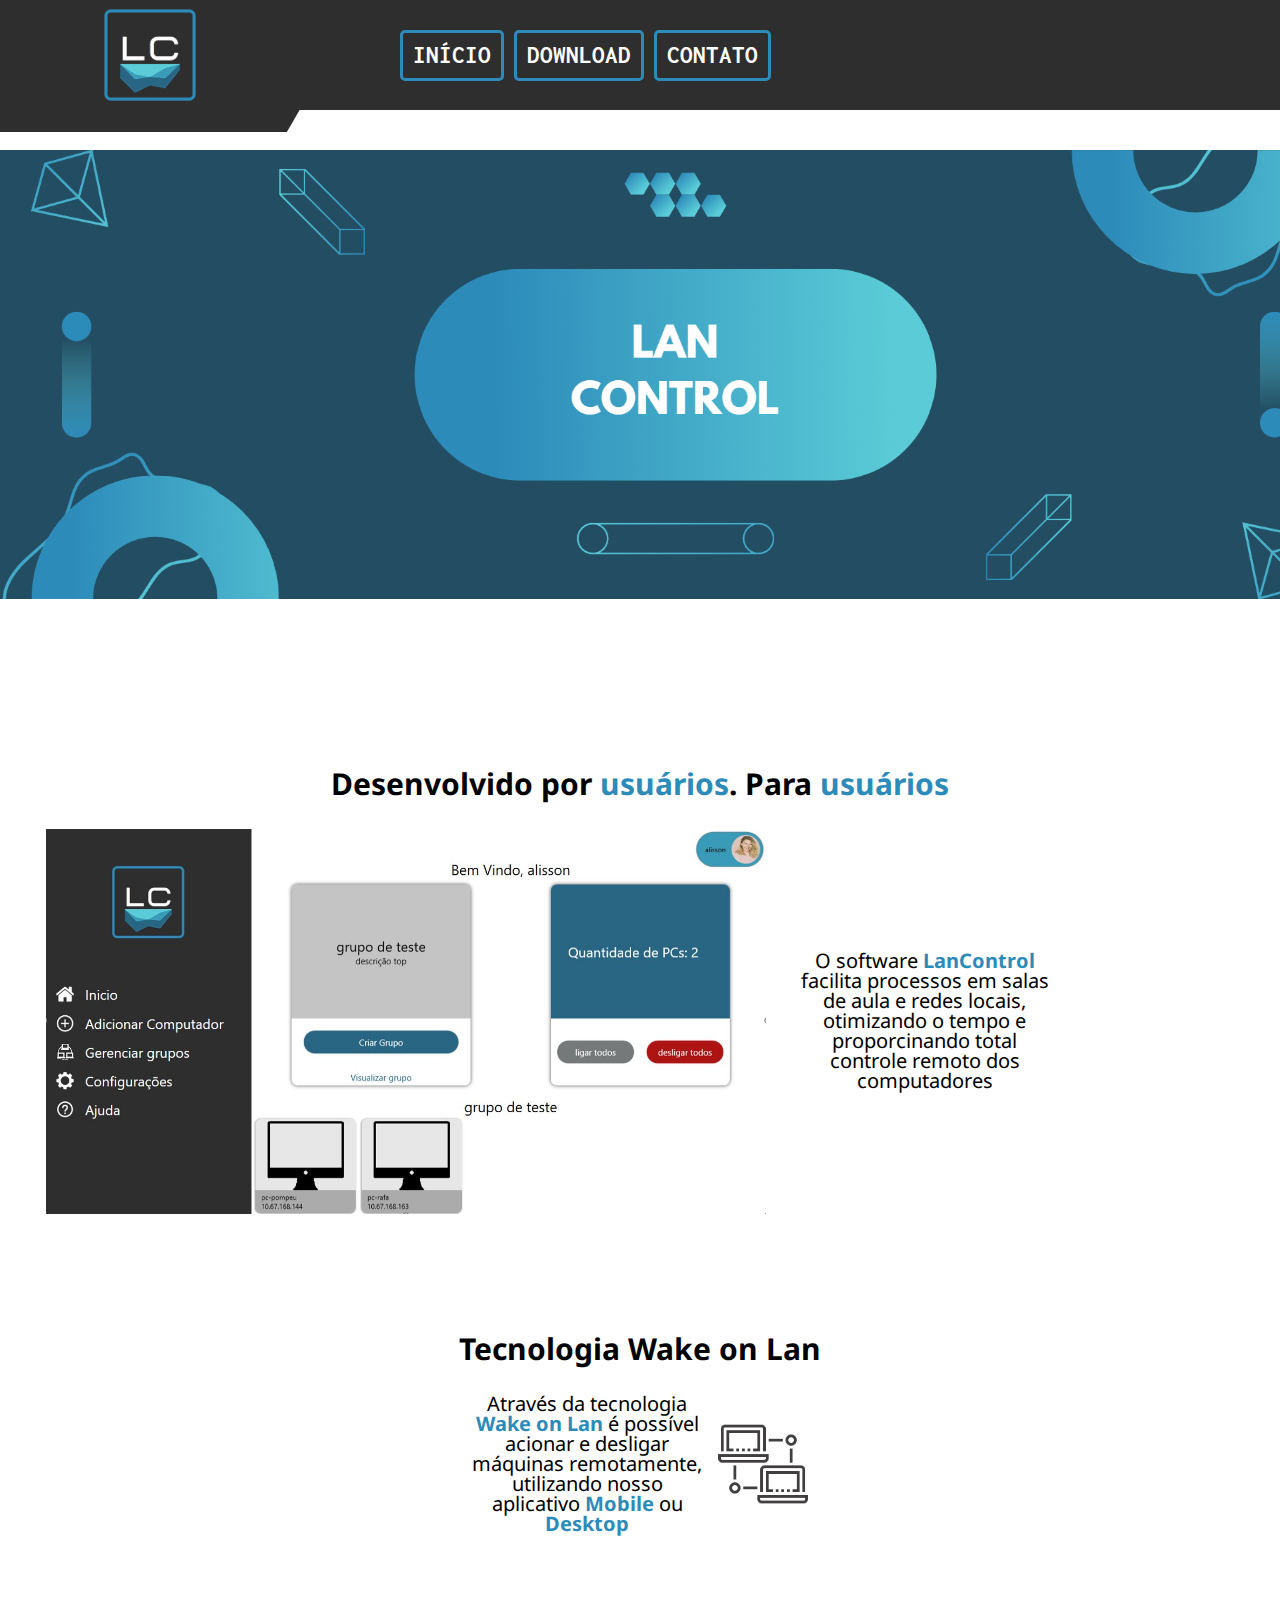
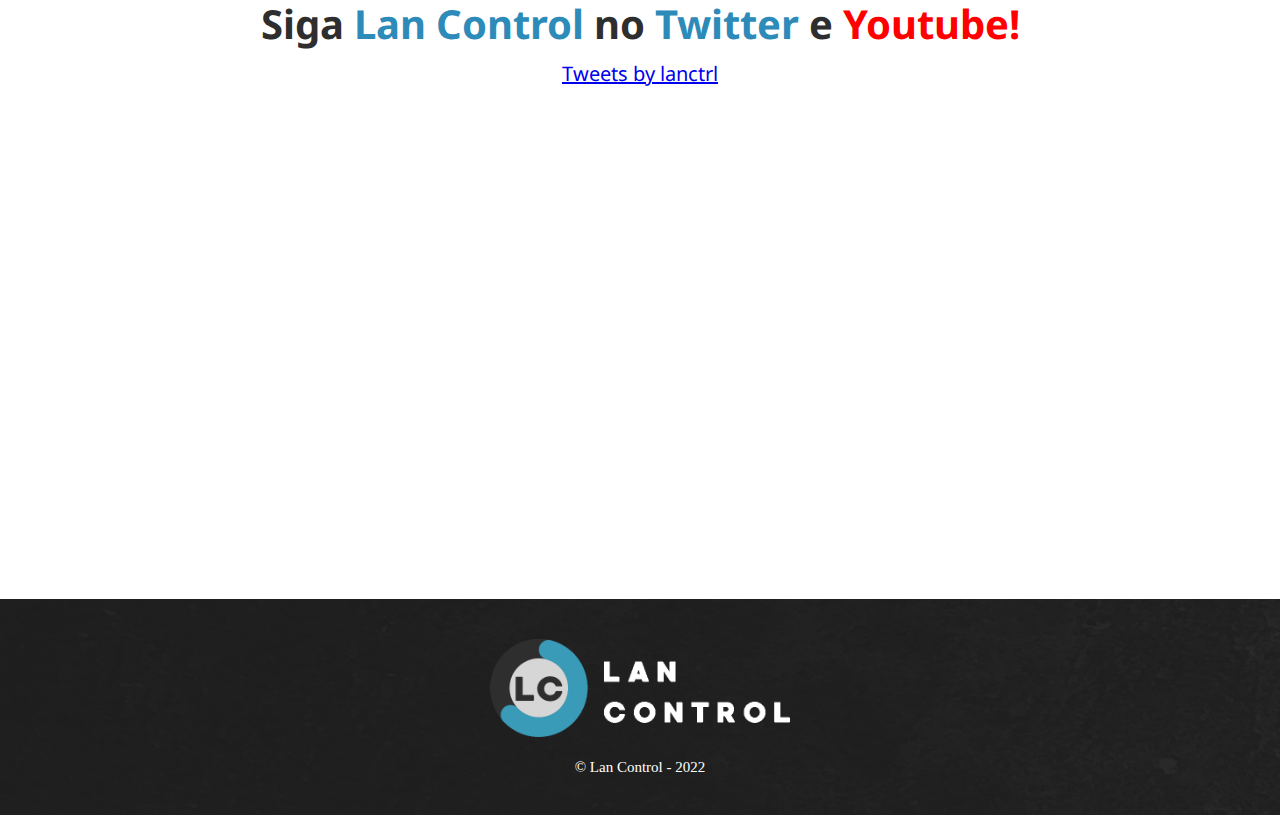
<file: index.html>
<!DOCTYPE html>
<html lang="pt-br">
<head>
    
    <meta charset="UTF-8">
    <link rel="shortcut icon" href="imagens/LC LOGO.png" type="image/x-icon">
    <link rel="preconnect" href="https://fonts.googleapis.com">
    <link rel="preconnect" href="https://fonts.gstatic.com" crossorigin>
    <link href="https://fonts.googleapis.com/css2?family=Fira+Sans&family=Inconsolata&family=League+Spartan;900&family=Noto+Sans:wght@300&family=Roboto+Mono:wght@300&display=swap" rel="stylesheet">
    <link rel="stylesheet" href="css/css reset.css">
    <link rel="stylesheet" href="css/style.css">
    <link rel="stylesheet" href="css\inicio.css">
    
    <title>Início</title>
</head>
<body>
    <div id="preheader">
        <div id="deitado"></div>
    <header>
        
        <img id="logo" src="imagens/LC LOGO.png" alt="Logo da Lan Control">
		<input type="checkbox" id="chec">
        <div  class="btncad">
        <nav>
                <a  href="home.html">Início</a>
                <a  href="download.html">DowNload</a>
                <a  href="contato.html">Contato</a>
        </nav>
        <div>
           
        </div>
        </div>
        <label for="chec">
            <img src="imagens/menu.png" alt="">
        </label>
    </header>      
    </div>
    
        
    </div>
        <img src="imagens/banner2.png" alt="Banner Lan Control" id="banner">
        <section class="beneficios">

            <h3 class="titulo-centralizado">Desenvolvido por <i>usuários</i>. Para <i>usuários</i></h3>
            <img src="imagens/telaini.png" id="imagembeneficios">
              <p class="p1">O software <i>LanControl</i> facilita processos em salas de aula e redes locais, otimizando o tempo e proporcinando total controle remoto dos computadores</p>
        </section>   

        <section class="wol">
            <h3 class="titulo-centralizado">Tecnologia Wake on Lan</h3>
            <p>
                Através da tecnologia <i>Wake on Lan</i> é possível acionar e desligar máquinas remotamente, utilizando nosso aplicativo <i>Mobile</i> ou <i>Desktop</i>
            </p>
            <img src="imagens/rede.png" id="woli">

        </section>

            <h2>Siga <i>Lan Control</i> no <i>Twitter</i> e <h>Youtube!</h></h2>
        <section class="informacoes">
            <a class="twitter-timeline" data-width="560" data-height="520" href="https://twitter.com/lanctrl?ref_src=twsrc%5Etfw">Tweets by lanctrl</a> <script async src="https://platform.twitter.com/widgets.js" charset="utf-8"></script>
            <iframe width="560" height="415" src="https://www.youtube.com/embed/9QGzlWgXW-0" title="YouTube video player" frameborder="0" allow="accelerometer; autoplay; clipboard-write; encrypted-media; gyroscope; picture-in-picture" allowfullscreen></iframe>
        </section>
        <footer>
            <img id="imgfooter" src="imagens/lan control 2.png" alt="Lan Control Logo">
            <p class="copyright">© Lan Control - 2022</p>
        </footer>
</body>
</html>
</file>
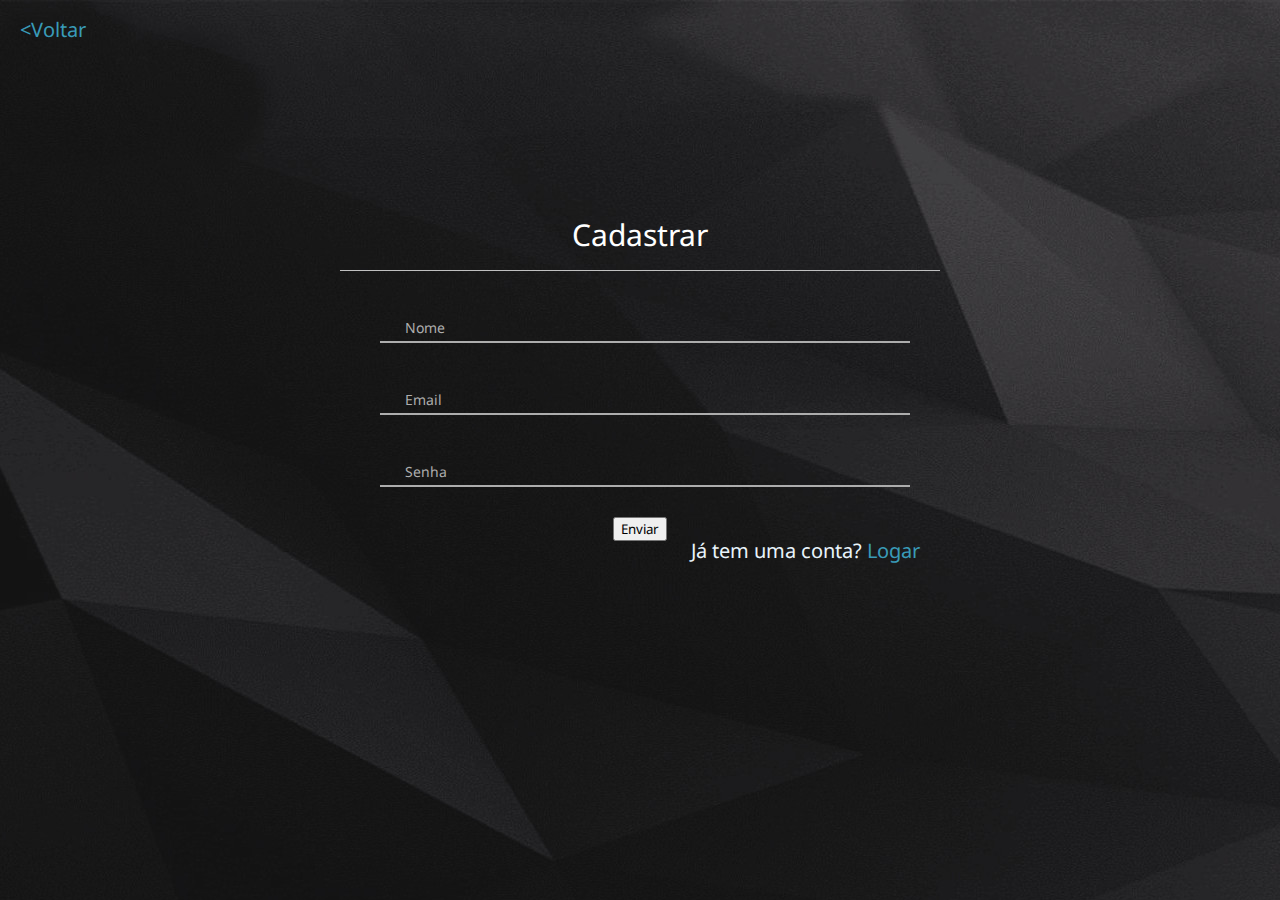
<file: cadastro.html>
<!DOCTYPE html>
<html lang="pt-br">
<head>
    
    <meta charset="UTF-8">
    <link rel="shortcut icon" href="imagens/LC LOGO.png" type="image/x-icon">
    <link rel="preconnect" href="https://fonts.googleapis.com">
    <link rel="preconnect" href="https://fonts.gstatic.com" crossorigin>
    <link href="https://fonts.googleapis.com/css2?family=Fira+Sans&family=Inconsolata&family=League+Spartan;900&family=Noto+Sans:wght@300&family=Roboto+Mono:wght@300&display=swap" rel="stylesheet">
    <link rel="stylesheet" href="css/css reset.css">
    <link rel="stylesheet" href="css/style.css">
    <link rel="stylesheet" href="css/login.css">
    <title>Cadastro</title>
</head>
<body>
    <a href="home" class="volt">&lt;Voltar</a>
    <section class="cadastro">
        <div class="center">
            <h1>Cadastrar</h1>
            <form method="post" action="cadastro">
                <div class="txts">
                    <input type="text" name="nome" required>
                    <label>Nome</label>
                </div>
                <div class="txts">
                    <input type="text" name="email" required>
                    <label>Email</label>
                </div>
                <div class="txts">
                    <input type="password" name="senha" required>
                    <label>Senha</label>
                </div>
                <button type="submit" name="submit">Enviar</button>
            </form>
            <p>Já tem uma conta? <a href="login">Logar</a></p>
        </div>
    </section>
</body>
</html>
</file>
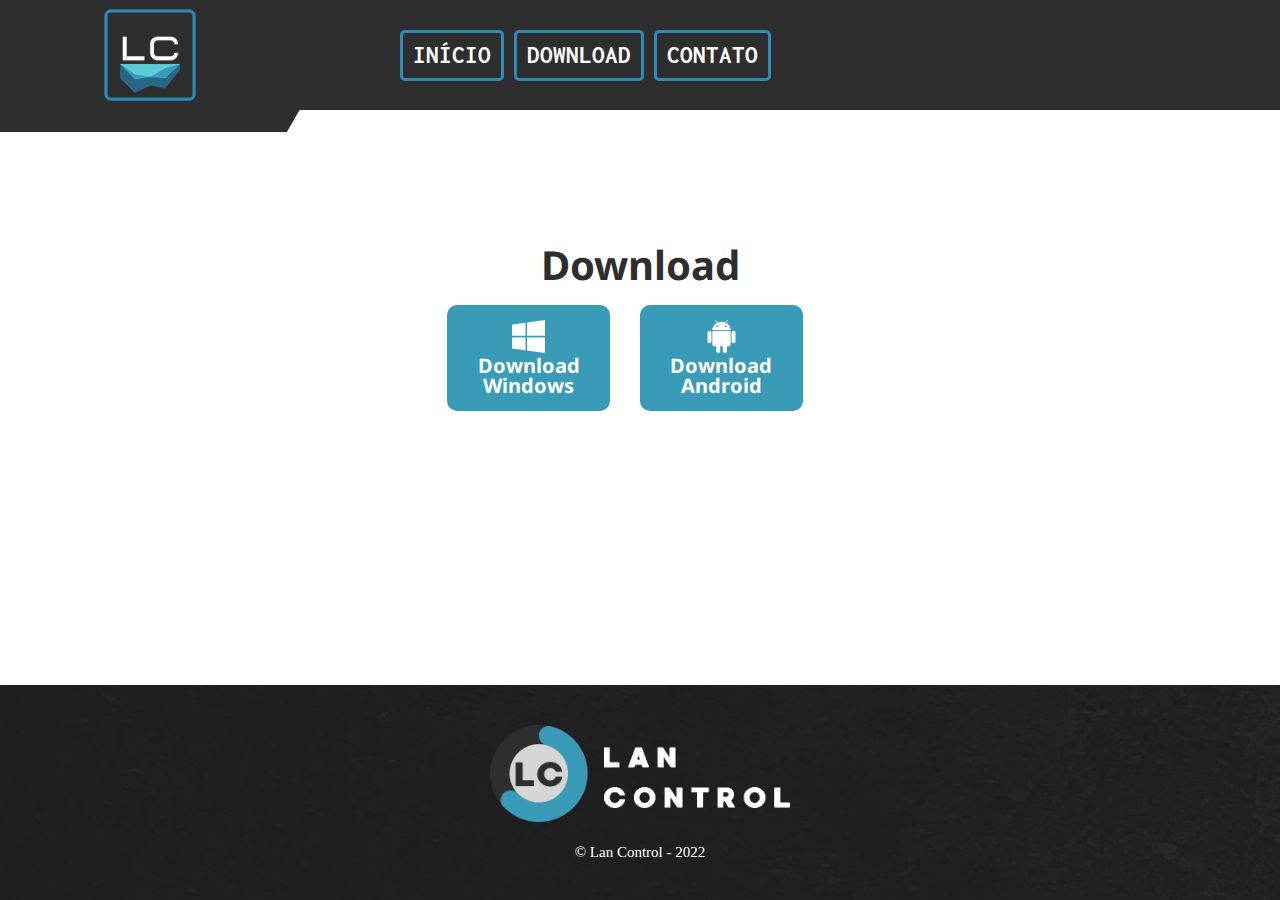
<file: download.html>
<!DOCTYPE html>
<html lang="pt-br">
<head>
    
    <meta charset="UTF-8">
    <link rel="shortcut icon" href="imagens/LC LOGO.png" type="image/x-icon">
    <link rel="preconnect" href="https://fonts.googleapis.com">
    <link rel="preconnect" href="https://fonts.gstatic.com" crossorigin>
    <link href="https://fonts.googleapis.com/css2?family=Fira+Sans&family=Inconsolata&family=League+Spartan;900&family=Noto+Sans:wght@300&family=Roboto+Mono:wght@300&display=swap" rel="stylesheet">
    <link rel="stylesheet" href="css/css reset.css">
    <link rel="stylesheet" href="css/style.css">
    <link rel="stylesheet" href="css/inicio.css">
    
    <title>Início</title>
</head>
<body>
    <div id="preheader">
        <div id="deitado"></div>
    <header>
        
        <img id="logo" src="imagens/LC LOGO.png" alt="Logo da Lan Control">
		<input type="checkbox" id="chec">
        <div  class="btncad">
        <nav>
            <a  href="home.html">Início</a>
            <a  href="download.html">DowNload</a>
            <a  href="contato.html">Contato</a>
        </nav>
     
        </div>
        <label for="chec">
            <img src="imagens/menu.png" alt="">
        </label>
    </header>      
    </div>
    
        
    </div>
    <h2 class="desce">Download</h2>
        <section class="downloads">
        <div class="download-card alinhar">
            <a href="download/Site TCC 1.5.2.3.rar" download><img id="windowslogo" src="imagens/windows.png" alt="Logo do Windows">
            <p>Download Windows</p></a>
        </div>
        <div class="download-card alinhar">
            <a href="download/Site TCC 1.3.5.rar"><img id="windowslogo" src="imagens/android.png" alt="Logo do Android">
            <p>Download Android</p></a>
        </div>
        </section>
        <footer>
            <img id="imgfooter" src="imagens/lan control 2.png" alt="Lan Control logo">
            <p class="copyright">© Lan Control - 2022</p>
        </footer>
 
</body>
</html>
</file>
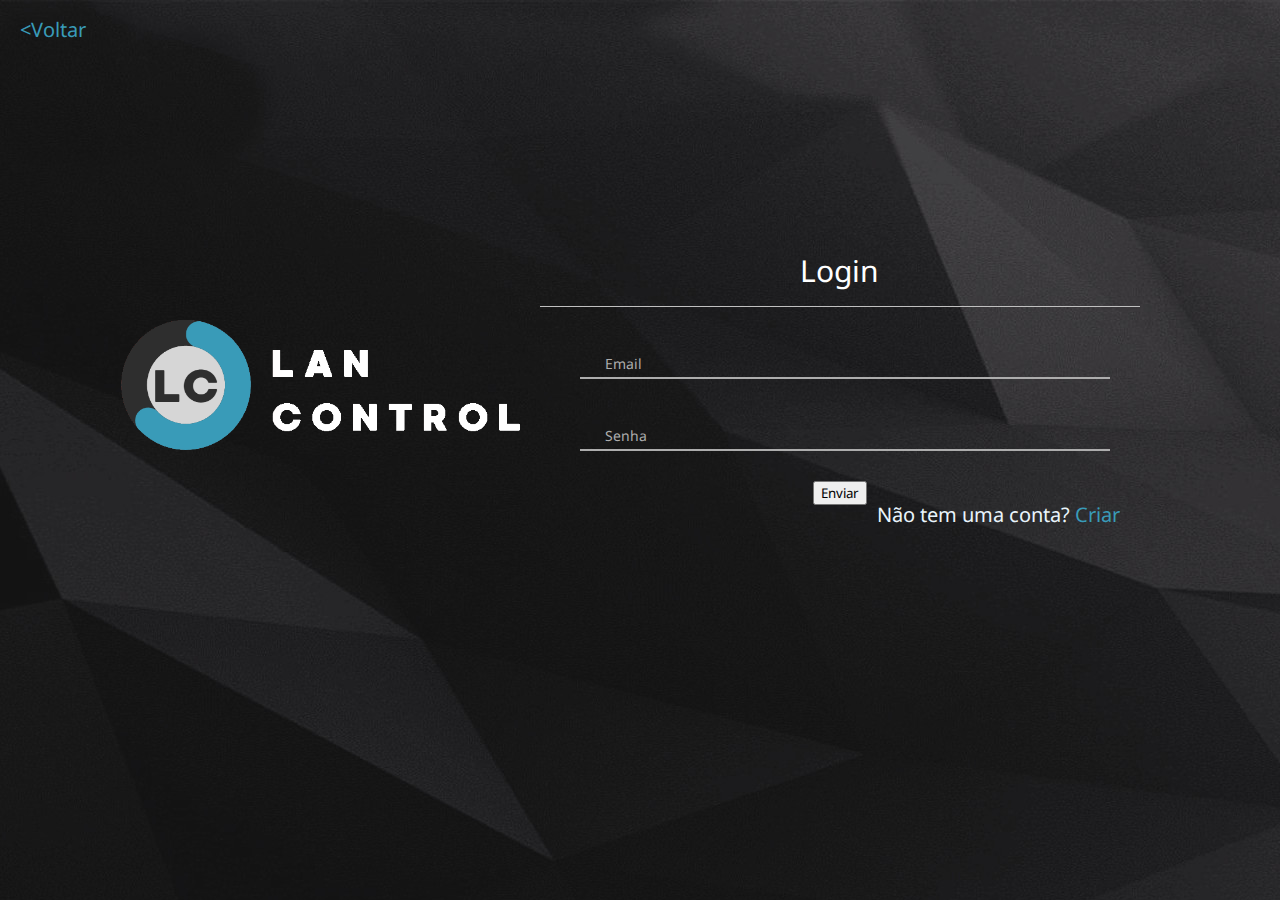
<file: login.html>
<!DOCTYPE html>
<html lang="pt-br">
<head>
    
    <meta charset="UTF-8">
    <link rel="shortcut icon" href="imagens/LC LOGO.png" type="image/x-icon">
    <link rel="preconnect" href="https://fonts.googleapis.com">
    <link rel="preconnect" href="https://fonts.gstatic.com" crossorigin>
    <link href="https://fonts.googleapis.com/css2?family=Fira+Sans&family=Inconsolata&family=League+Spartan;900&family=Noto+Sans:wght@300&family=Roboto+Mono:wght@300&display=swap" rel="stylesheet">
    <link rel="stylesheet" href="css/css reset.css">
    <link rel="stylesheet" href="css/style.css">
    <link rel="stylesheet" href="css/login.css">
    <title>Cadastro</title>
</head>
<body>
    <a href="home" class="volt">&lt;Voltar</a>
    <section class="cadastro">
        <img src="imagens/lan control 2.png" class="side_img" alt="">
        <div class="center">
            <h1>Login</h1>
            <form method="post" action="login">
                <div class="txts">
                    <input type="text" name="email" required>
                    <label>Email</label>
                </div>
                <div class="txts">
                    <input type="password" name="senha" required>
                    <label>Senha</label>
                </div>
                <button type="submit" name="submit">Enviar</button>
            </form>
        <p>Não tem uma conta? <a href="cadastro">Criar</a></p>
        </div>
    </section>
</body>
</html>
</file>
<file: css/style.css>
*{
    font-family: 'Noto Sans', sans-serif;
}
body{
    font-family: 'Noto Sans', sans-serif;
    font-size: 20px;
    text-align: center  ;
    font-weight: 100px;
    background-color: white;
    padding: 0;
    margin: 0;
    display:flex; 
    flex-direction:column; 
}

html, body {
    min-height: 100vh;
}

header{
    text-align: justify;
    background-color: #2e2e2e;
    padding:5px 180px 5px 100px ;
    display: flex;
    flex-direction: row;
    font-family: 'Inconsolata', monospace;
    align-items:center;
    position: relative;
    z-index: 2;
}
#preheader{
    position: relative;
}
#deitado{
    background-color: #2e2e2e;
    width: 325px;
    height: 120%;
    transform: skew(-30deg);
    position: absolute;
    z-index: 0;
}

.btncad{
	width: 100%;
    display: flex;
	justify-content: space-between;
	align-items: center;
}

#logo {
    max-width: 100px;
    margin-right: 200px;
    
}
#logo:hover{
    transition: 10s;
    filter: saturate(500%);
    transform: scale(1.2);
}
header a{
    height: 100%;
    line-height: 100%;
    text-transform: uppercase;
    color: #FFF;
    font-weight: 700;
    font-size: 25px;
    text-decoration: none;
    transition: 0.3s all;
    display: inline-block;
    padding: 10px;
    border: 3px solid #2d8bba ;
    border-radius: 5px;
}

header a:hover {
    background-color: #2d8bba;
    color: #ffffff;
}

header a:active {
    color:#2d8bba;
    
}

h2{
    font-size: 40px;
    text-align: center;
    margin: 20px auto;
    font-weight: bold;
    color: #2e2e2e;
}

.tudo{
    position: relative;
}

footer{
    text-align: center;
    background: url(../imagens/footer_fundo2.jpg);
    padding-top: 40px;
    padding-bottom: 40px;
    font-family: roboto;
    width: 100%;

    margin-top:auto; 
}

.copyright{
    color: white;
    font-size: 15px;
    margin-top: 20px;
}

#imgfooter {
    width: 300px;
    margin-bottom: 0;
}

.downloads a {
text-decoration: none;
color: white;
}

.downloads{
    display: flex;
    flex-direction: row;
    justify-content: center;
    align-items:center;
    margin-top: 50px;
    margin-bottom: 50px;
    margin: 0 auto;
    margin-bottom: 50px;
}

.download-card{
    width: 15%;
    padding: 15px 0;
    background-color: #399bb8;
    color: white;
    font-size: 20px;
    border-radius: 10px;
    font-weight: bold;
    border: none;
    transition: 0.5s all;
    cursor: pointer;
    margin-right: 30px;
}

.alinhar{
    display:flex;
    flex-direction: column;
    justify-content:space-around ;
    align-items: center;
}

#windowslogo{
    width: 20%;
}


#logo{
    width: 10%;
    align-self: center;
    
}

.desce{
    margin-top: 15vh;
}



input#chec{
   display: none;
}
label img{
    width: 40px;
}
label {
    justify-self: end;
    align-self:flex-end;
    cursor: pointer;
    line-height: 80px;
    margin: 20px;
    display: none;
}
@media (max-width: 980px){
    label {
    float: right;
    cursor: pointer;
    line-height: 80px;
    margin: 20px;
    display: block;
    }
    header{
        justify-content: space-between;
    }
    header .btncad{
        flex-direction: column;
        display: none;
        top: 80px;
        margin: 0;
        position: absolute;
        width: 300px;
        text-align: center;
        transition: all .5s;
        background-color: #2e2e2e;
        justify-content: stretch;
        align-items: stretch;
    }
    .btncad a{
        font-size: 20px;
        display: block;
        line-height: 40px;

    }
    #chec:checked ~ .btncad   {
    right: 10px;
    display: flex;
    }
}

.tudo-contato{
    margin: 0 auto;
    width: 60%;
    margin-bottom: 20px;
}

.input-padrao{
    display: block;
    margin-bottom: 20px;
    padding: 10px 25px;
    width: 100%;
}


form label, form legend{
    display: block;
    font-size: 30px;
    margin-bottom: 10px;
    color: black;
}

.checkbox {
    margin: 20px 0;
}

.enviar{
    width: 40%;
    padding: 15px 0;
    background-color: #399bb8;
    color: white;
    font-size: 20px;
    border-radius: 10px;
    font-weight: bold;
    border: none;
    transition: 0.5s all;
    cursor: pointer;
}

.enviar:hover{
    background-color: #2d7f97;
    transform: scale(1.01) rotate(2deg);
}

.enviar:active{
    background-color: #1f5f72;
}
</file>
<file: css/login.css>
body{
    background: url(../imagens/footer_fundo3.jpg); 
}
/*
tela pequena
*/
@media screen and (max-width: 1000px) {
    .cadastro{
        flex-direction: column;
        margin: 0px;
        
    }
    
}
@media screen and (min-width: 1000px) {
    .cadastro{
        margin: 70px;
        margin-bottom: 200px;
    }
}  
.volt{
    position: absolute;
    top: 20px;
    left: 20px;
    text-decoration: none;
    color: #399bb8;
}

.cadastro{
    display: flex;
    align-items: center;
    justify-content: center;
    height: 70vh;
}
h2{
    color: rgb(255, 255, 255);
    margin: 80px auto;
}
.side_img{
    width: 35%;
}

/*form*/
.center{
    width: 600px;
    border-radius: 10px;
    padding: 20px;

}
.center h1{
    text-align: center;
    padding: 20px 0 20px 0;
    border-bottom: 1px solid silver;
    color: #ffffff;
    font-size: 30px;
}
.center p{
    text-align: right;
    margin:0 20px 10px 0;
    color: #e9f4fb;
}
.center a{
    text-decoration: none;
    color: #399bb8;
}
.center form{
    padding: 0 40px;
    box-sizing: border-box;
}
form .txts{
    position: relative;
    
    margin: 30px 0;
}
.txts input{
    width: 100%;
    padding: 0 5px;
    height: 40px;
    font-size: 16px;
    border: none;
    border-bottom: 2px solid #adadad;
    background: none;
    outline: none;
    color:  #fff;
}

/*efeito label*/
.txts label{
    position: absolute;
    display:block;
    top: 50%;
    left: 5px;
    color: #adadad;
    transform: translateY(-68%);
    font-size: 14px;
    pointer-events: none;
    transition: .2s;
}
.txts input:focus ~ label,
.txts input:valid ~ label{
    top: -5px;
    color: #2d8bba;
    font-size: 16px;
}
.txts input:focus,
.txts input:valid {
    border-bottom: 2px solid #2d8bba;
    transition: .2s;
}

/*botão */
input[type="submit"]{
    width: 100%;
    height: 50px;
    background: #2d8bba;
    border-radius: 25px;
    font-size: 18px;
    color: #e9f4fb;
    font-weight: 700;
    cursor: pointer;
    transition: .3s;
    margin: 25px 0 40px 0;
    border: none;
}
input[type="submit"]:hover{
    background: #399bb8;
    transition: .5s;
}
</file>
<file: css/inicio.css>
body{

}

#banner{
    width: 150vh;
    object-fit: cover;
    margin: 40px auto;
    margin-bottom: 150px;
}

.beneficios {

    padding: 20px;
}

.beneficios p {
    display: inline-block;
    vertical-align: middle;
    width: 20%;
    margin-right: 15%;
    text-align:center;
    font-size: 20px;
  
}

i{
    font-weight: bold;
    color: #2d8bba;
}

.titulo-centralizado{
    font-weight: bold;
    margin-bottom: 30px;
    font-size: 30px;
}

.p1{
    text-align: center  ;
  
}

#imagembeneficios{
    width: 80vh;
    margin-right: 30px;
    display: inline-block;
    vertical-align: middle;
    object-fit: cover;
}

.wol{
    margin: 0 auto;
    margin-top: 100px;
    margin-bottom: 50px;
    border-radius: 50px;
    width: 60%;
}

.wol p{
    display: inline-block;
    vertical-align: middle;
    margin-right: 10px;
    text-align:center;
    display: inline-block;
    width: 30%;
    font-size: 20px; 

}

#woli{
    display: inline-block;
    vertical-align: middle;
    width: 10vh;
}


iframe{
    margin-top: 50px;
    margin-bottom: 50px;
}



h{
    color: red;
    font-weight: bold;
}

 a .twitter-timeline{
    width: 10vh;
}

.informacoes{
    display: flex;
    flex-direction: column;
    align-items: center;

}
</file>
